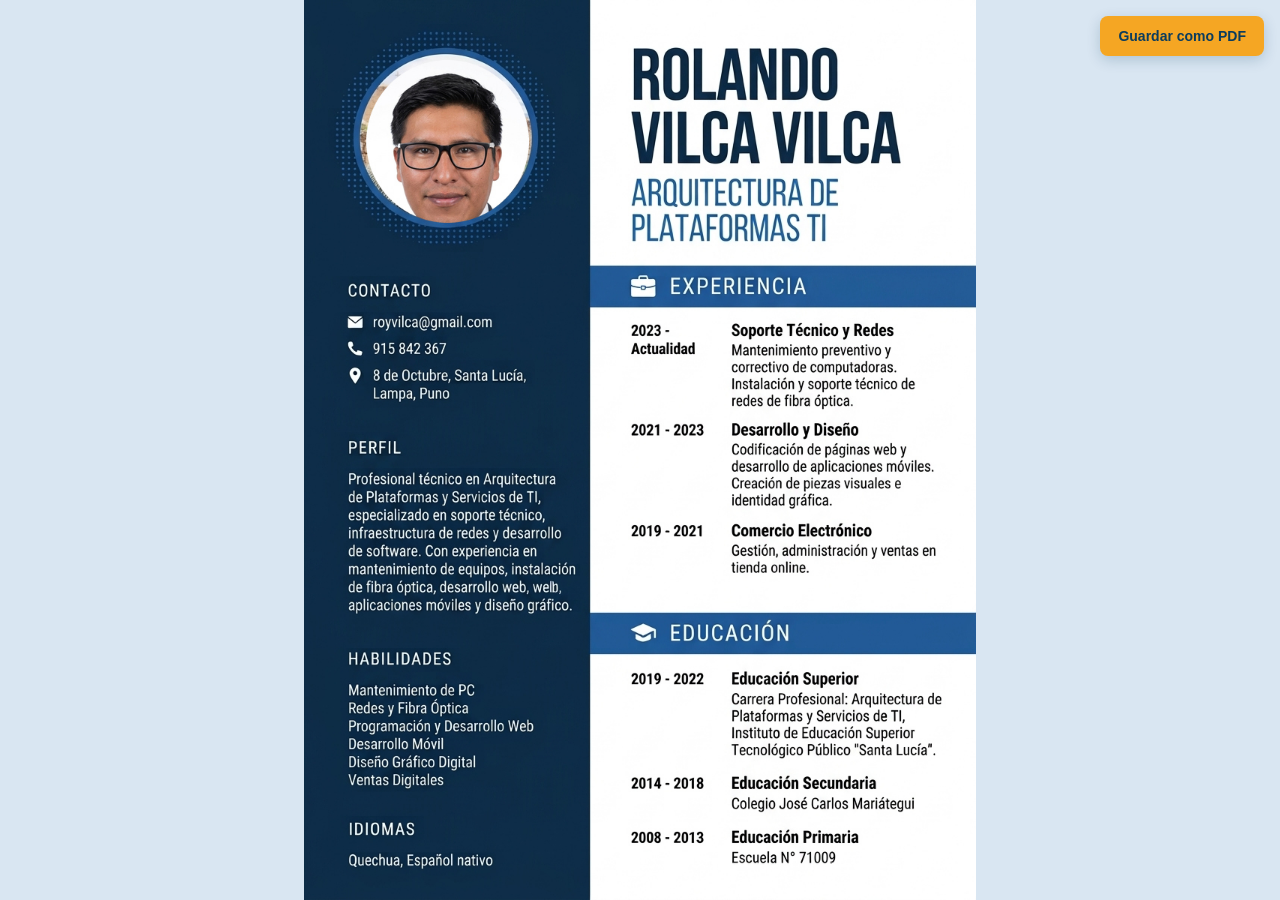
<file: cv.html>
<!DOCTYPE html>
<html lang="es">
<head>
    <meta charset="UTF-8">
    <meta name="viewport" content="width=device-width, initial-scale=1.0">
    <title>CV | Rolando Vilca Vilca</title>
    <style>
        * {
            box-sizing: border-box;
        }

        body {
            min-height: 100vh;
            margin: 0;
            display: grid;
            place-items: center;
            background: #D9E6F2;
        }

        .cv-image {
            display: block;
            width: 100%;
            height: 100vh;
            object-fit: contain;
        }

        .save-pdf {
            position: fixed;
            top: 16px;
            right: 16px;
            padding: 12px 18px;
            border: 0;
            border-radius: 8px;
            background: #F5A623;
            color: #0B3C5D;
            font: 700 14px Arial, sans-serif;
            cursor: pointer;
            box-shadow: 0 4px 14px #0B3C5D33;
        }

        @page {
            size: A4 portrait;
            margin: 0;
        }

        @media print {
            body {
                min-height: 0;
                background: white;
            }

            .cv-image {
                width: 100%;
                height: 100vh;
            }

            .save-pdf {
                display: none;
            }
        }
    </style>
</head>
<body>
    <img class="cv-image" id="cv-image" src="cv.jpg" alt="Currículum Vitae de Rolando Vilca Vilca">
    <button class="save-pdf" id="save-pdf" type="button">Guardar como PDF</button>

    <script>
        const cvImage = document.getElementById("cv-image");
        const savePdfButton = document.getElementById("save-pdf");
        const openPrintDialog = () => window.print();

        savePdfButton.addEventListener("click", openPrintDialog);

        if (cvImage.complete && cvImage.naturalWidth > 0) {
            window.setTimeout(openPrintDialog, 300);
        } else {
            cvImage.addEventListener("load", () => {
                window.setTimeout(openPrintDialog, 300);
            }, { once: true });
        }
    </script>
</body>
</html>
</file>
